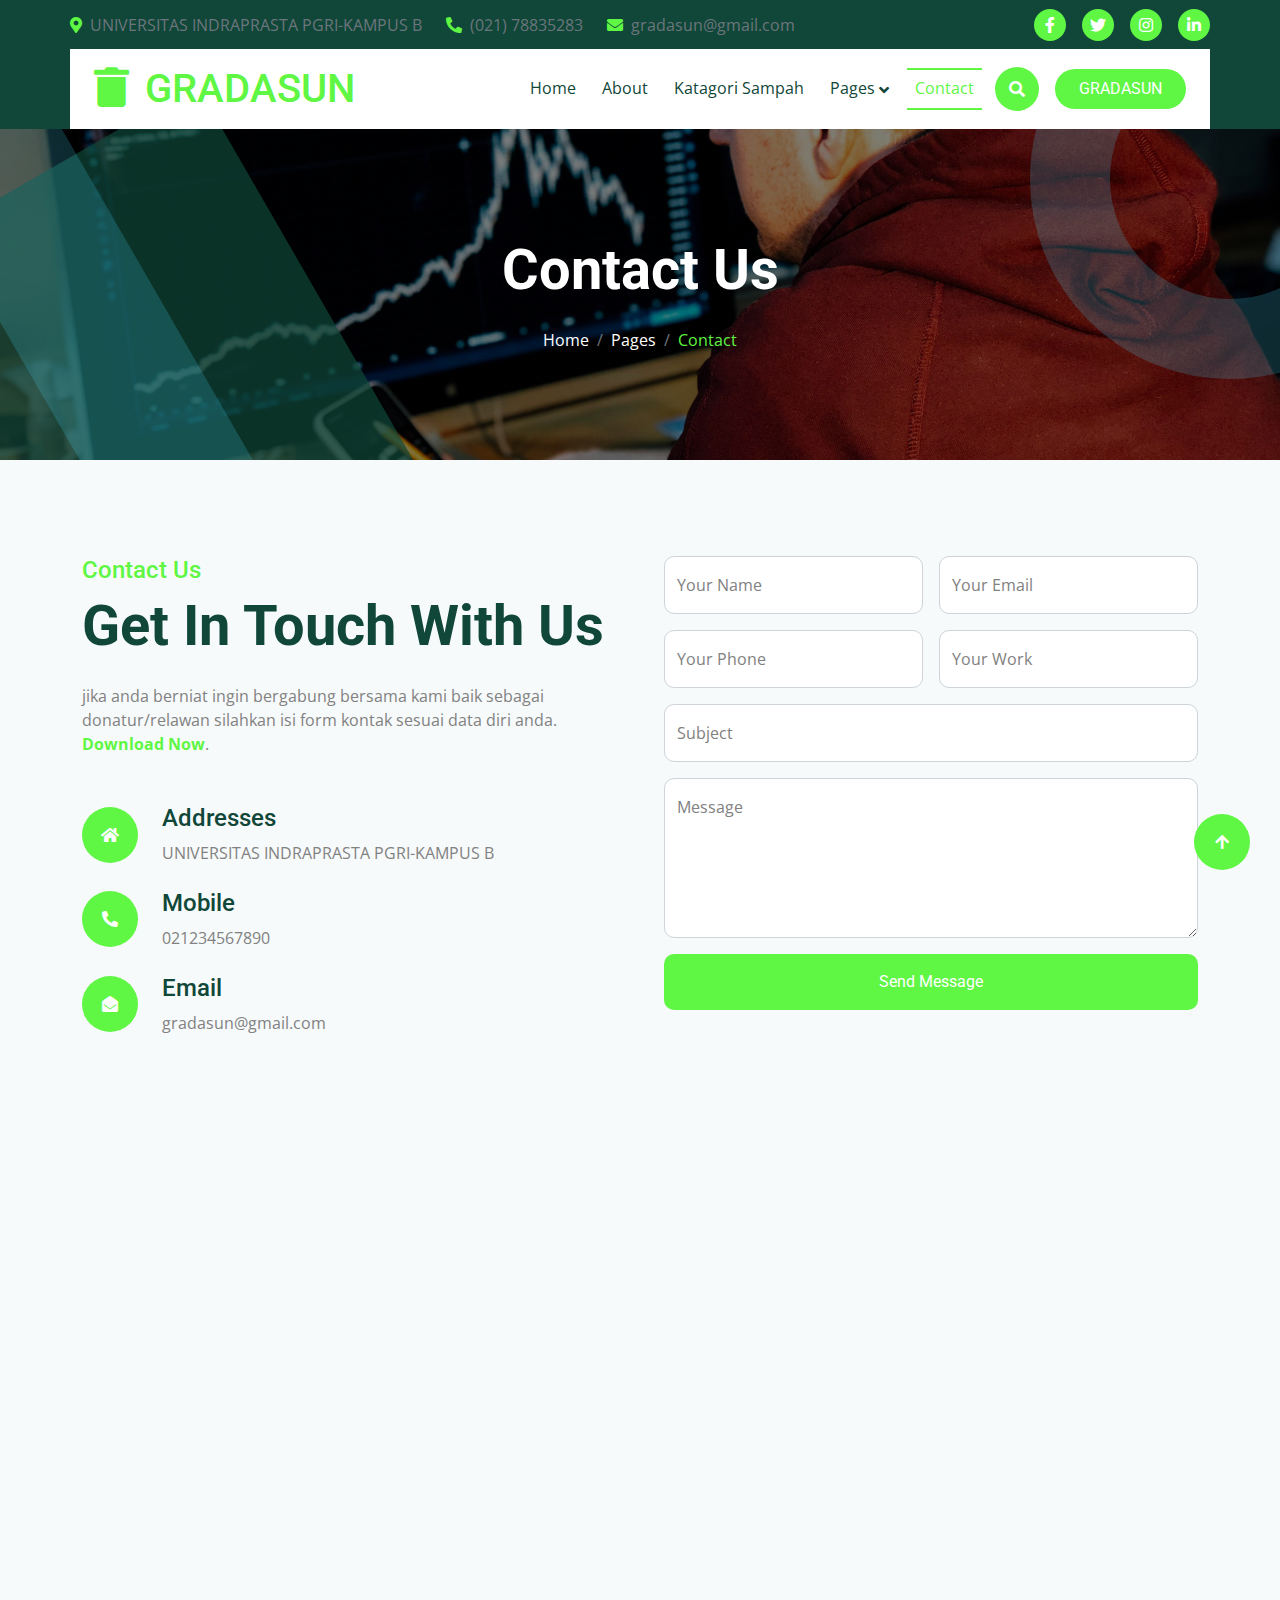
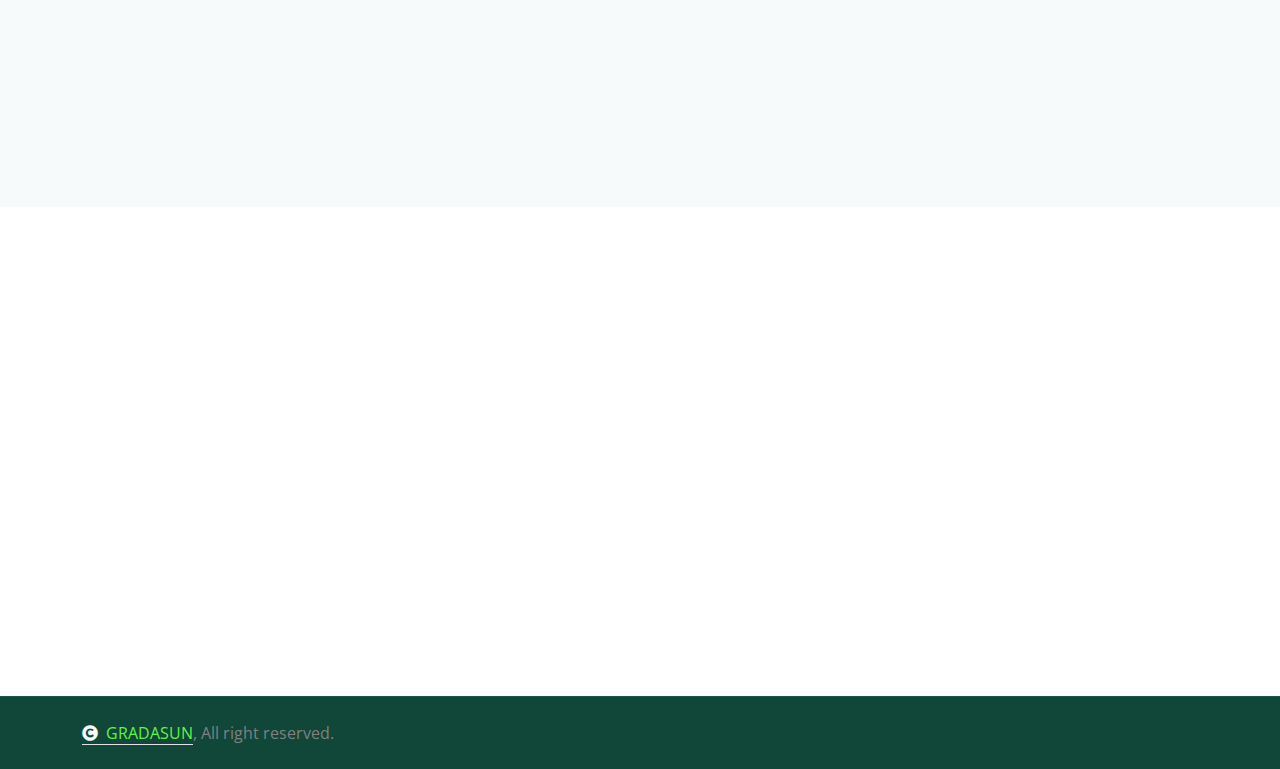
<file: contact.html>
<!DOCTYPE html>
<html lang="en">

    <head>
        <meta charset="utf-8">
        <title>GRADASUN-Gerakan Sedekah Sampah UNINDRA</title>
        <meta content="width=device-width, initial-scale=1.0" name="viewport">
        <meta content="" name="keywords">
        <meta content="" name="description">

        <!-- Google Web Fonts -->
        <link rel="preconnect" href="https://fonts.googleapis.com">
        <link rel="preconnect" href="https://fonts.gstatic.com" crossorigin>
        <link href="https://fonts.googleapis.com/css2?family=Open+Sans:wght@400;500;600;700&family=Roboto:wght@400;500;700&display=swap" rel="stylesheet"> 

        <!-- Icon Font Stylesheet -->
        <link rel="stylesheet" href="https://use.fontawesome.com/releases/v5.15.4/css/all.css"/>
        <link href="https://cdn.jsdelivr.net/npm/bootstrap-icons@1.4.1/font/bootstrap-icons.css" rel="stylesheet">

        <!-- Libraries Stylesheet -->
        <link rel="stylesheet" href="https://cdnjs.cloudflare.com/ajax/libs/animate.css/4.1.1/animate.min.css"/>
        <link href="lib/animate/animate.min.css" rel="stylesheet">
        <link href="lib/owlcarousel/assets/owl.carousel.min.css" rel="stylesheet">
        <link href="lib/lightbox/css/lightbox.min.css" rel="stylesheet">


        <!-- Customized Bootstrap Stylesheet -->
        <link href="css/bootstrap.min.css" rel="stylesheet">

        <!-- Template Stylesheet -->
        <link href="css/style.css" rel="stylesheet">
    </head>

    <body>

        <!-- Spinner Start -->
        <div id="spinner" class="show bg-white position-fixed translate-middle w-100 vh-100 top-50 start-50 d-flex align-items-center justify-content-center">
            <div class="spinner-border text-primary" style="width: 3rem; height: 3rem;" role="status">
                <span class="sr-only">Loading...</span>
            </div>
        </div>
        <!-- Spinner End -->


        <!-- Topbar Start -->
        <div class="container-fluid topbar px-0 d-none d-lg-block">
            <div class="container px-0">
                <div class="row gx-0 align-items-center" style="height: 45px;">
                    <div class="col-lg-8 text-center text-lg-start mb-lg-0">
                        <div class="d-flex flex-wrap">
                            <a href="https://maps.app.goo.gl/F3hqYmncF8Mypaws8" target="_blank" rel="noopener noreferrer" class="text-muted me-4"><i class="fas fa-map-marker-alt text-primary me-2"></i>UNIVERSITAS INDRAPRASTA PGRI-KAMPUS B</a>
                            <a href="tel:(021) 78835283" class="text-muted me-4"><i class="fas fa-phone-alt text-primary me-2"></i>(021) 78835283</a>
                            <a href="mailto:gradasun@gmail.com" class="text-muted me-0"><i class="fas fa-envelope text-primary me-2"></i>gradasun@gmail.com</a>
                        </div>
                    </div>
                    <div class="col-lg-4 text-center text-lg-end">
                        <div class="d-flex align-items-center justify-content-end">
                            <a href="#" class="btn btn-primary btn-square rounded-circle nav-fill me-3"><i class="fab fa-facebook-f text-white"></i></a>
                            <a href="#" class="btn btn-primary btn-square rounded-circle nav-fill me-3"><i class="fab fa-twitter text-white"></i></a>
                            <a href="#" class="btn btn-primary btn-square rounded-circle nav-fill me-3"><i class="fab fa-instagram text-white"></i></a>
                            <a href="#" class="btn btn-primary btn-square rounded-circle nav-fill me-0"><i class="fab fa-linkedin-in text-white"></i></a>
                        </div>
                    </div>
                </div>
            </div>
        </div>
        <!-- Topbar End -->


        <!-- Navbar & Hero Start -->
        <div class="container-fluid sticky-top px-0">
            <div class="position-absolute bg-dark" style="left: 0; top: 0; width: 100%; height: 100%;">
            </div>
            <div class="container px-0">
                <nav class="navbar navbar-expand-lg navbar-dark bg-white py-3 px-4">
                    <a href="index.html" class="navbar-brand p-0">
                        <h1 class="text-primary m-0"><i class="fas fa-trash me-3"></i>GRADASUN</h1>
                        <!-- <img src="img/logo.png" alt="Logo"> -->
                    </a>
                    <button class="navbar-toggler" type="button" data-bs-toggle="collapse" data-bs-target="#navbarCollapse">
                        <span class="fa fa-bars"></span>
                    </button>
                    <div class="collapse navbar-collapse" id="navbarCollapse">
                        <div class="navbar-nav ms-auto py-0">
                            <a href="index.html" class="nav-item nav-link">Home</a>
                            <a href="about.html" class="nav-item nav-link">About</a>
                            <a href="trash-category.html" class="nav-item nav-link">Katagori Sampah</a>
                            <!--<a href="project.html" class="nav-item nav-link">Projects</a>-->
                            <div class="nav-item dropdown">
                                <a href="#" class="nav-link dropdown-toggle" data-bs-toggle="dropdown">Pages</a>
                                <div class="dropdown-menu m-0">
                                    <a href="blog.html" class="dropdown-item">Our Blog</a>
                                    <a href="team.html" class="dropdown-item">Our Team</a>
                                    <a href="testimonial.html" class="dropdown-item">Testimonial</a>
                                    <a href="faqs.html" class="dropdown-item">FAQs</a>
                                    <a href="404.html" class="dropdown-item">404 Page</a>
                                </div>
                            </div>
                            <a href="contact.html" class="nav-item nav-link active">Contact</a>
                        </div>
                        <div class="d-flex align-items-center flex-nowrap pt-xl-0">
                            <button class="btn btn-primary btn-md-square mx-2" data-bs-toggle="modal" data-bs-target="#searchModal"><i class="fas fa-search"></i></button>
                            <a href="#" class="btn btn-primary rounded-pill text-white py-2 px-4 ms-2 flex-wrap flex-sm-shrink-0">GRADASUN</a>
                        </div>
                    </div>
                </nav>
            </div>
        </div>
        <!-- Navbar & Hero End -->

        <!-- Modal Search Start -->
        <div class="modal fade" id="searchModal" tabindex="-1" aria-labelledby="exampleModalLabel" aria-hidden="true">
            <div class="modal-dialog modal-fullscreen">
                <div class="modal-content rounded-0">
                    <div class="modal-header">
                        <h4 class="modal-title mb-0" id="exampleModalLabel">Search by keyword</h4>
                        <button type="button" class="btn-close" data-bs-dismiss="modal" aria-label="Close"></button>
                    </div>
                    <div class="modal-body d-flex align-items-center">
                        <div class="input-group w-75 mx-auto d-flex">
                            <input type="search" class="form-control p-3" placeholder="keywords" aria-describedby="search-icon-1">
                            <span id="search-icon-1" class="input-group-text p-3"><i class="fa fa-search"></i></span>
                        </div>
                    </div>
                </div>
            </div>
        </div>
        <!-- Modal Search End -->

        <!-- Header Start -->
        <div class="container-fluid bg-breadcrumb">
            <div class="bg-breadcrumb-single"></div>
            <div class="container text-center py-5" style="max-width: 900px;">
                <h4 class="text-white display-4 mb-4 wow fadeInDown" data-wow-delay="0.1s">Contact Us</h4>
                <ol class="breadcrumb justify-content-center mb-0 wow fadeInDown" data-wow-delay="0.3s">
                    <li class="breadcrumb-item"><a href="index.html">Home</a></li>
                    <li class="breadcrumb-item"><a href="#">Pages</a></li>
                    <li class="breadcrumb-item active text-primary">Contact</li>
                </ol>    
            </div>
        </div>
        <!-- Header End -->

        <!-- Contact Start -->
        <div class="container-fluid contact bg-light py-5">
            <div class="container py-5">
                <div class="row g-5">
                    <div class="col-lg-6 wow fadeInLeft" data-wow-delay="0.1s">
                        <div class="contact-item">
                            <div class="pb-5">
                                <h4 class="text-primary">Contact Us</h4>
                                <h1 class="display-4 mb-4">Get In Touch With Us</h1>
                                <p class="mb-0">jika anda berniat ingin bergabung bersama kami baik sebagai donatur/relawan silahkan isi form kontak sesuai data diri anda. <a class="text-primary fw-bold" href="https://htmlcodex.com/contact-form">Download Now</a>.</p>
                            </div>
                            <div class="d-flex align-items-center mb-4">
                                <div class="bg-primary btn-lg-square rounded-circle p-4"><i class="fa fa-home text-white"></i></div>
                                <div class="ms-4">
                                    <h4>Addresses</h4>
                                    <p class="mb-0">UNIVERSITAS INDRAPRASTA PGRI-KAMPUS B</p>
                                </div>
                            </div>
                            <div class="d-flex align-items-center mb-4">
                                <div class="bg-primary btn-lg-square rounded-circle p-2"><i class="fa fa-phone-alt text-white"></i></div>
                                <div class="ms-4">
                                    <h4>Mobile</h4>
                                    <p class="mb-0">021234567890</p>
                                </div>
                            </div>
                            <div class="d-flex align-items-center mb-4">
                                <div class="bg-primary btn-lg-square rounded-circle p-2"><i class="fa fa-envelope-open text-white"></i></div>
                                <div class="ms-4">
                                    <h4>Email</h4>
                                    <p class="mb-0">gradasun@gmail.com</p>
                                </div>
                            </div>
                        </div>
                    </div>
                    <div class="col-lg-6 wow fadeInRight" data-wow-delay="0.3s">
                        <form>
                            <div class="row g-3">
                                <div class="col-lg-12 col-xl-6">
                                    <div class="form-floating">
                                        <input type="text" class="form-control" id="name" placeholder="Your Name">
                                        <label for="name">Your Name</label>
                                    </div>
                                </div>
                                <div class="col-lg-12 col-xl-6">
                                    <div class="form-floating">
                                        <input type="email" class="form-control" id="email" placeholder="Your Email">
                                        <label for="email">Your Email</label>
                                    </div>
                                </div>
                                <div class="col-lg-12 col-xl-6">
                                    <div class="form-floating">
                                        <input type="phone" class="form-control" id="phone" placeholder="Phone">
                                        <label for="phone">Your Phone</label>
                                    </div>
                                </div>
                                <div class="col-lg-12 col-xl-6">
                                    <div class="form-floating">
                                        <input type="text" class="form-control" id="project" placeholder="Project">
                                        <label for="project">Your Work</label>
                                    </div>
                                </div>
                                <div class="col-12">
                                    <div class="form-floating">
                                        <input type="text" class="form-control" id="subject" placeholder="Subject">
                                        <label for="subject">Subject</label>
                                    </div>
                                </div>
                                <div class="col-12">
                                    <div class="form-floating">
                                        <textarea class="form-control" placeholder="Leave a message here" id="message" style="height: 160px"></textarea>
                                        <label for="message">Message</label>
                                    </div>
                                </div>
                                <div class="col-12">
                                    <button class="btn btn-primary w-100 py-3">Send Message</button>
                                </div>
                            </div>
                        </form>
                    </div>
                    <div class="col-12 wow fadeInUp" data-wow-delay="0.1s">
                        <div class="rounded h-100">
                            <iframe class="rounded-top w-100" 
                            style="height: 500px; margin-bottom: -6px;" src="https://www.google.com/maps/embed?pb=!1m18!1m12!1m3!1d387191.33750346623!2d-73.97968099999999!3d40.6974881!2m3!1f0!2f0!3f0!3m2!1i1024!2i768!4f13.1!3m3!1m2!1s0x89c24fa5d33f083b%3A0xc80b8f06e177fe62!2sNew%20York%2C%20NY%2C%20USA!5e0!3m2!1sen!2sbd!4v1694259649153!5m2!1sen!2sbd" 
                            loading="lazy" referrerpolicy="no-referrer-when-downgrade"></iframe>
                            <div class="d-flex align-items-center justify-content-center bg-primary rounded-bottom p-4">
                                <div class="d-flex">
                                    <a class="btn btn-dark btn-lg-square rounded-circle me-2" href=""><i class="fab fa-facebook-f"></i></a>
                                    <a class="btn btn-dark btn-lg-square rounded-circle mx-2" href=""><i class="fab fa-twitter"></i></a>
                                    <a class="btn btn-dark btn-lg-square rounded-circle mx-2" href=""><i class="fab fa-instagram"></i></a>
                                    <a class="btn btn-dark btn-lg-square rounded-circle mx-2" href=""><i class="fab fa-linkedin-in"></i></a>
                                </div>
                            </div>
                        </div>
                    </div>
                </div>
            </div>
        </div>
        <!-- Contact End -->

        <!-- Footer Start -->
        <div class="container-fluid footer py-5 wow fadeIn" data-wow-delay="0.2s">
            <div class="container py-5">
                <div class="row g-5">
                    <div class="col-md-6 col-lg-6 col-xl-3">
                        <div class="footer-item d-flex flex-column">
                            <div class="footer-item">
                                <h4 class="text-white mb-4">Newsletter</h4>
                                <p class="mb-3">Dolor amet sit justo amet elitr clita ipsum elitr est.Lorem ipsum dolor sit amet, consectetur adipiscing elit consectetur adipiscing elit.</p>
                                <div class="position-relative mx-auto rounded-pill">
                                    <!--<input class="form-control rounded-pill w-100 py-3 ps-4 pe-5" type="text" placeholder="Enter your email">-->
                                    <!--<button type="button" class="btn btn-primary rounded-pill position-absolute top-0 end-0 py-2 mt-2 me-2">SignUp</button>-->
                                </div>
                            </div>
                        </div>
                    </div>
                    <div class="col-md-6 col-lg-6 col-xl-3">
                        <div class="footer-item d-flex flex-column">
                            <h4 class="text-white mb-4">Explore</h4>
                            <a href="#"><i class="fas fa-angle-right me-2"></i> Home</a>
                            <a href="#"><i class="fas fa-angle-right me-2"></i> Services</a>
                            <a href="#"><i class="fas fa-angle-right me-2"></i> About Us</a>
                            <a href="#"><i class="fas fa-angle-right me-2"></i> Latest Projects</a>
                            <a href="#"><i class="fas fa-angle-right me-2"></i> testimonial</a>
                            <a href="#"><i class="fas fa-angle-right me-2"></i> Our Team</a>
                            <a href="#"><i class="fas fa-angle-right me-2"></i> Contact Us</a>
                        </div>
                    </div>
                    <div class="col-md-6 col-lg-6 col-xl-3">
                        <div class="footer-item d-flex flex-column">
                            <h4 class="text-white mb-4">Contact Info</h4>
                            <a href=""><i class="fa fa-map-marker-alt me-2"></i> 123 Street, New York, USA</a>
                            <a href=""><i class="fas fa-envelope me-2"></i> info@example.com</a>
                            <a href=""><i class="fas fa-envelope me-2"></i> info@example.com</a>
                            <a href=""><i class="fas fa-phone me-2"></i> +012 345 67890</a>
                            <a href="" class="mb-3"><i class="fas fa-print me-2"></i> +012 345 67890</a>
                            <div class="d-flex align-items-center">
                                <a class="btn btn-light btn-md-square me-2" href=""><i class="fab fa-facebook-f"></i></a>
                                <a class="btn btn-light btn-md-square me-2" href=""><i class="fab fa-twitter"></i></a>
                                <a class="btn btn-light btn-md-square me-2" href=""><i class="fab fa-instagram"></i></a>
                                <a class="btn btn-light btn-md-square me-0" href=""><i class="fab fa-linkedin-in"></i></a>
                            </div>
                        </div>
                    </div>
                    <div class="col-md-6 col-lg-6 col-xl-3">
                        <div class="footer-item-post d-flex flex-column">
                            <h4 class="text-white mb-4">Popular Post</h4>
                            <div class="d-flex flex-column mb-3">
                                <p class="text-uppercase text-primary mb-2">Investment</p>
                                <a href="#" class="text-body">Revisiting Your Investment & Distribution Goals</a>
                            </div>
                            <div class="d-flex flex-column mb-3">
                                <p class="text-uppercase text-primary mb-2">Business</p>
                                <a href="#" class="text-body">Dimensional Fund Advisors Interview with Director</a>
                            </div>
                            <div class="footer-btn text-start">
                                <!--<a href="#" class="btn btn-light rounded-pill px-4">View All Post <i class="fa fa-arrow-right ms-1"></i></a>-->
                            </div>
                        </div>
                    </div>
                </div>
            </div>
        </div>
        <!-- Footer End -->

        
        <!-- Copyright Start -->
        <div class="container-fluid copyright py-4">
            <div class="container">
                <div class="row g-4 align-items-center">
                    <div class="col-md-6 text-center text-md-start mb-md-0">
                        <span class="text-body"><a href="#" class="border-bottom text-primary"><i class="fas fa-copyright text-light me-2"></i>GRADASUN</a>, All right reserved.</span>
                    </div>

                </div>
            </div>
        </div>
        <!-- Copyright End -->


        <!-- Back to Top -->
        <a href="#" class="btn btn-primary btn-lg-square back-to-top"><i class="fa fa-arrow-up"></i></a>   

        
    <!-- JavaScript Libraries -->
    <script src="https://ajax.googleapis.com/ajax/libs/jquery/3.6.4/jquery.min.js"></script>
    <script src="https://cdn.jsdelivr.net/npm/bootstrap@5.0.0/dist/js/bootstrap.bundle.min.js"></script>
    <script src="lib/wow/wow.min.js"></script>
    <script src="lib/easing/easing.min.js"></script>
    <script src="lib/waypoints/waypoints.min.js"></script>
    <script src="lib/counterup/counterup.min.js"></script>
    <script src="lib/owlcarousel/owl.carousel.min.js"></script>
    <script src="lib/lightbox/js/lightbox.min.js"></script>
    

    <!-- Template Javascript -->
    <script src="js/main.js"></script>
    </body>

</html>
</file>
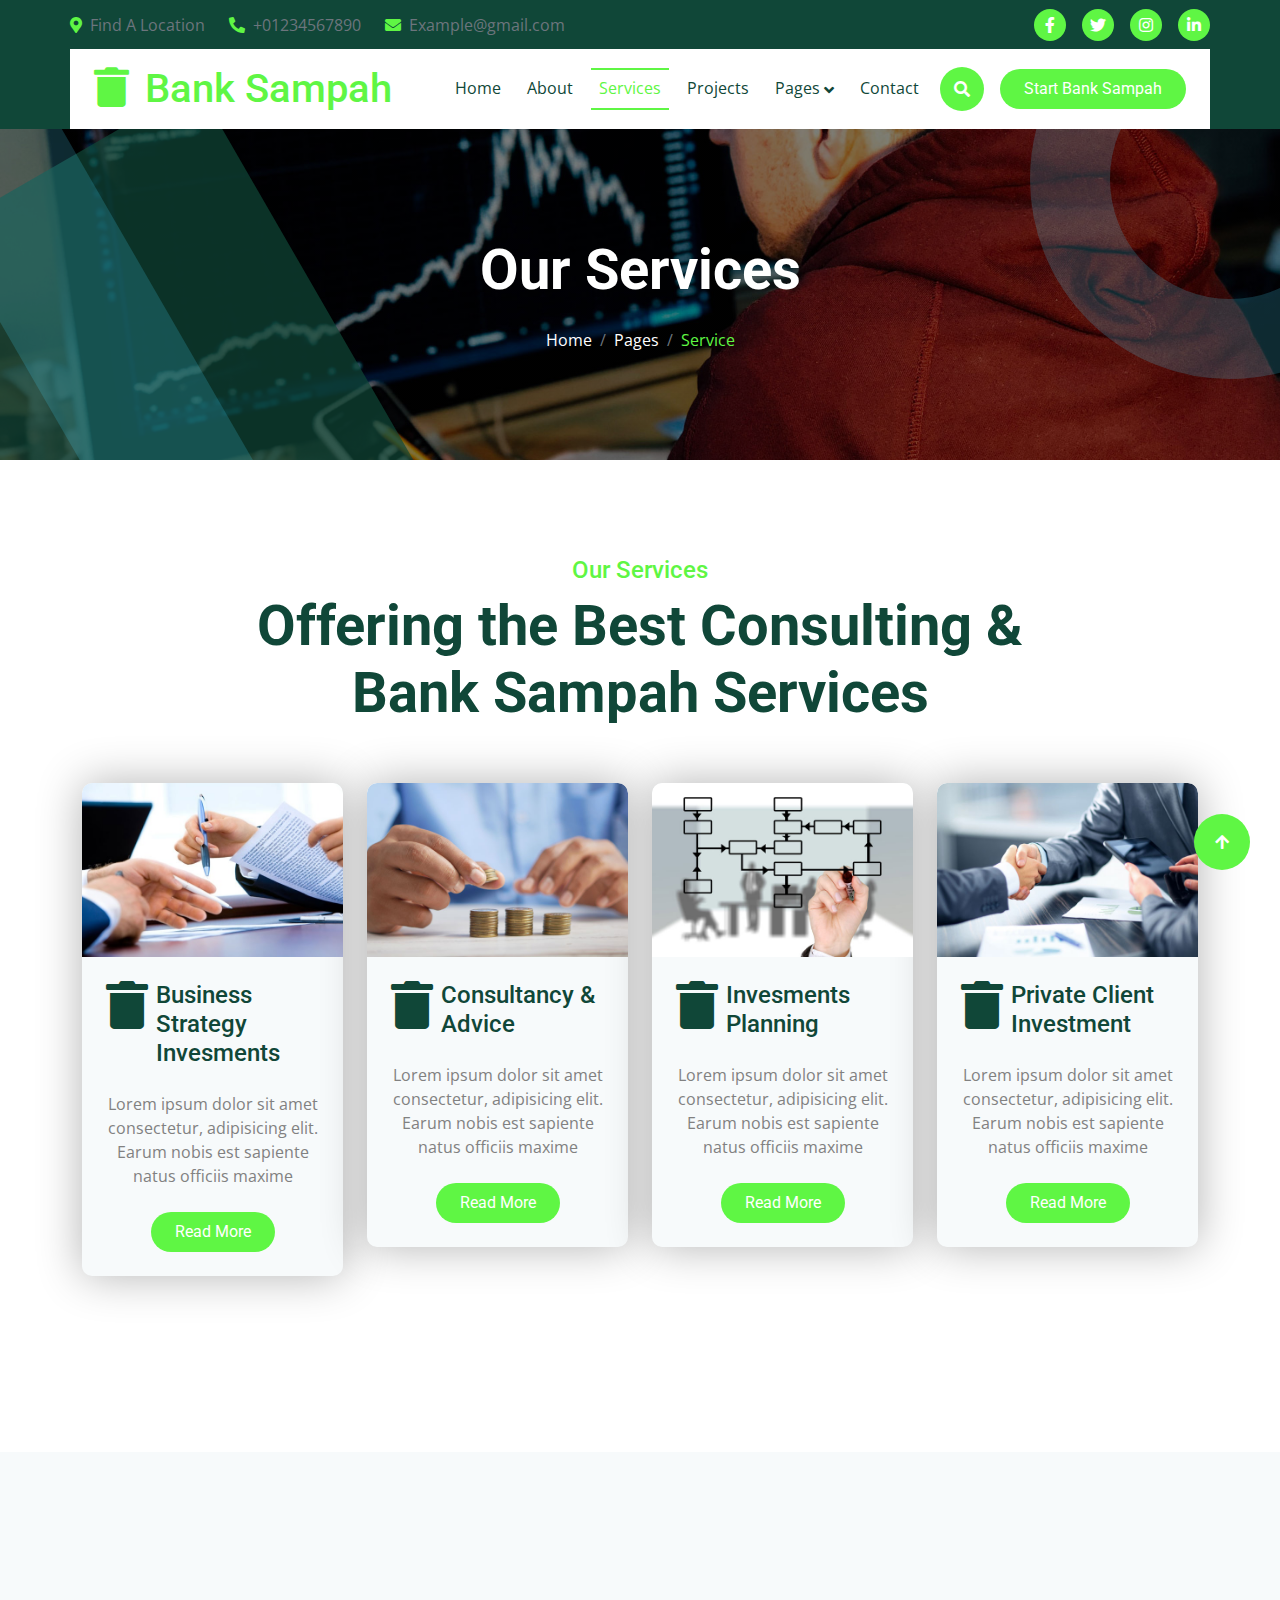
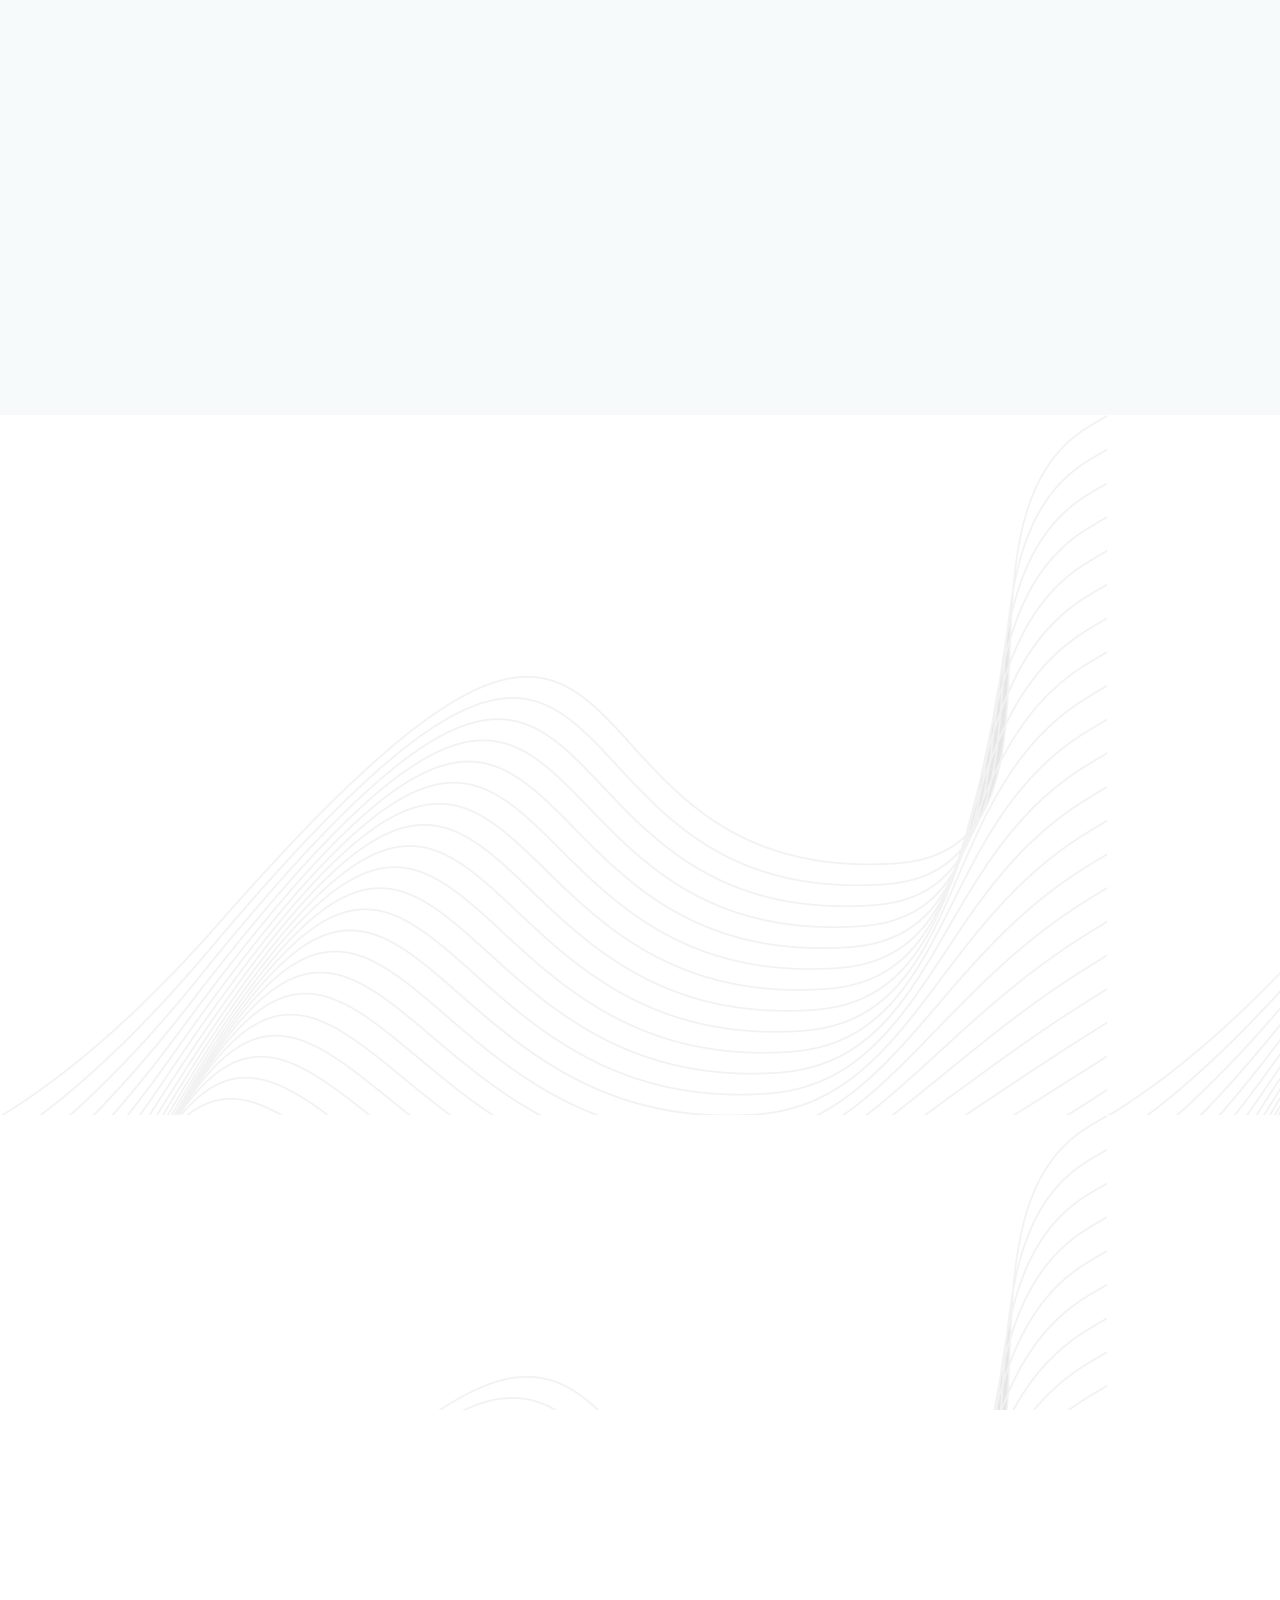
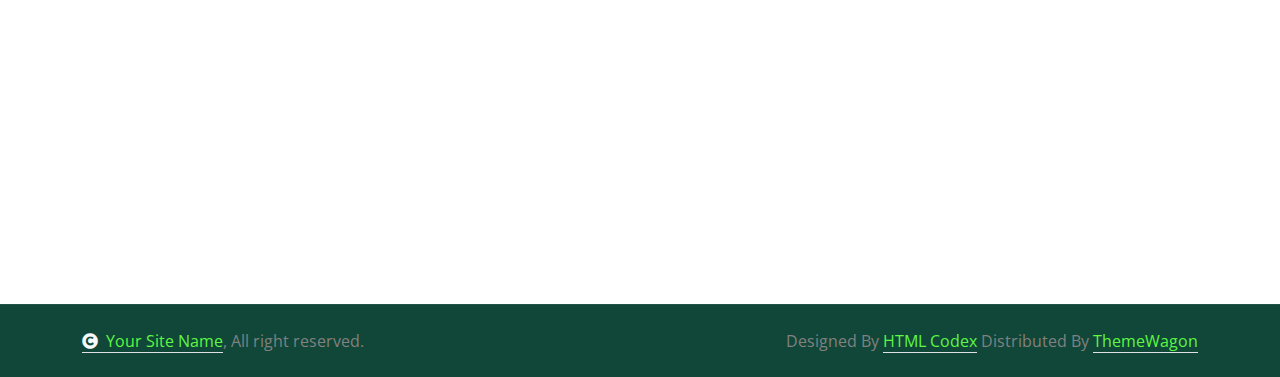
<file: service.html>
<!DOCTYPE html>
<html lang="en">

    <head>
        <meta charset="utf-8">
        <title>Bank Sampah</title>
        <meta content="width=device-width, initial-scale=1.0" name="viewport">
        <meta content="" name="keywords">
        <meta content="" name="description">

        <!-- Google Web Fonts -->
        <link rel="preconnect" href="https://fonts.googleapis.com">
        <link rel="preconnect" href="https://fonts.gstatic.com" crossorigin>
        <link href="https://fonts.googleapis.com/css2?family=Open+Sans:wght@400;500;600;700&family=Roboto:wght@400;500;700&display=swap" rel="stylesheet"> 

        <!-- Icon Font Stylesheet -->
        <link rel="stylesheet" href="https://use.fontawesome.com/releases/v5.15.4/css/all.css"/>
        <link href="https://cdn.jsdelivr.net/npm/bootstrap-icons@1.4.1/font/bootstrap-icons.css" rel="stylesheet">

        <!-- Libraries Stylesheet -->
        <link rel="stylesheet" href="https://cdnjs.cloudflare.com/ajax/libs/animate.css/4.1.1/animate.min.css"/>
        <link href="lib/animate/animate.min.css" rel="stylesheet">
        <link href="lib/owlcarousel/assets/owl.carousel.min.css" rel="stylesheet">
        <link href="lib/lightbox/css/lightbox.min.css" rel="stylesheet">


        <!-- Customized Bootstrap Stylesheet -->
        <link href="css/bootstrap.min.css" rel="stylesheet">

        <!-- Template Stylesheet -->
        <link href="css/style.css" rel="stylesheet">
    </head>

    <body>

        <!-- Spinner Start -->
        <div id="spinner" class="show bg-white position-fixed translate-middle w-100 vh-100 top-50 start-50 d-flex align-items-center justify-content-center">
            <div class="spinner-border text-primary" style="width: 3rem; height: 3rem;" role="status">
                <span class="sr-only">Loading...</span>
            </div>
        </div>
        <!-- Spinner End -->


        <!-- Topbar Start -->
        <div class="container-fluid topbar px-0 d-none d-lg-block">
            <div class="container px-0">
                <div class="row gx-0 align-items-center" style="height: 45px;">
                    <div class="col-lg-8 text-center text-lg-start mb-lg-0">
                        <div class="d-flex flex-wrap">
                            <a href="#" class="text-muted me-4"><i class="fas fa-map-marker-alt text-primary me-2"></i>Find A Location</a>
                            <a href="#" class="text-muted me-4"><i class="fas fa-phone-alt text-primary me-2"></i>+01234567890</a>
                            <a href="#" class="text-muted me-0"><i class="fas fa-envelope text-primary me-2"></i>Example@gmail.com</a>
                        </div>
                    </div>
                    <div class="col-lg-4 text-center text-lg-end">
                        <div class="d-flex align-items-center justify-content-end">
                            <a href="#" class="btn btn-primary btn-square rounded-circle nav-fill me-3"><i class="fab fa-facebook-f text-white"></i></a>
                            <a href="#" class="btn btn-primary btn-square rounded-circle nav-fill me-3"><i class="fab fa-twitter text-white"></i></a>
                            <a href="#" class="btn btn-primary btn-square rounded-circle nav-fill me-3"><i class="fab fa-instagram text-white"></i></a>
                            <a href="#" class="btn btn-primary btn-square rounded-circle nav-fill me-0"><i class="fab fa-linkedin-in text-white"></i></a>
                        </div>
                    </div>
                </div>
            </div>
        </div>
        <!-- Topbar End -->


        <!-- Navbar & Hero Start -->
        <div class="container-fluid sticky-top px-0">
            <div class="position-absolute bg-dark" style="left: 0; top: 0; width: 100%; height: 100%;">
            </div>
            <div class="container px-0">
                <nav class="navbar navbar-expand-lg navbar-dark bg-white py-3 px-4">
                    <a href="index.html" class="navbar-brand p-0">
                        <h1 class="text-primary m-0"><i class="fas fa-trash me-3"></i>Bank Sampah</h1>
                        <!-- <img src="img/logo.png" alt="Logo"> -->
                    </a>
                    <button class="navbar-toggler" type="button" data-bs-toggle="collapse" data-bs-target="#navbarCollapse">
                        <span class="fa fa-bars"></span>
                    </button>
                    <div class="collapse navbar-collapse" id="navbarCollapse">
                        <div class="navbar-nav ms-auto py-0">
                            <a href="index.html" class="nav-item nav-link">Home</a>
                            <a href="about.html" class="nav-item nav-link">About</a>
                            <a href="service.html" class="nav-item nav-link active">Services</a>
                            <a href="project.html" class="nav-item nav-link">Projects</a>
                            <div class="nav-item dropdown">
                                <a href="#" class="nav-link dropdown-toggle" data-bs-toggle="dropdown">Pages</a>
                                <div class="dropdown-menu m-0">
                                    <a href="blog.html" class="dropdown-item">Our Blog</a>
                                    <a href="team.html" class="dropdown-item">Our Team</a>
                                    <a href="testimonial.html" class="dropdown-item">Testimonial</a>
                                    <a href="faqs.html" class="dropdown-item">FAQs</a>
                                    <a href="404.html" class="dropdown-item">404 Page</a>
                                </div>
                            </div>
                            <a href="contact.html" class="nav-item nav-link">Contact</a>
                        </div>
                        <div class="d-flex align-items-center flex-nowrap pt-xl-0">
                            <button class="btn btn-primary btn-md-square mx-2" data-bs-toggle="modal" data-bs-target="#searchModal"><i class="fas fa-search"></i></button>
                            <a href="#" class="btn btn-primary rounded-pill text-white py-2 px-4 ms-2 flex-wrap flex-sm-shrink-0">Start Bank Sampah</a>
                        </div>
                    </div>
                </nav>
            </div>
        </div>
        <!-- Navbar & Hero End -->

        <!-- Modal Search Start -->
        <div class="modal fade" id="searchModal" tabindex="-1" aria-labelledby="exampleModalLabel" aria-hidden="true">
            <div class="modal-dialog modal-fullscreen">
                <div class="modal-content rounded-0">
                    <div class="modal-header">
                        <h4 class="modal-title mb-0" id="exampleModalLabel">Search by keyword</h4>
                        <button type="button" class="btn-close" data-bs-dismiss="modal" aria-label="Close"></button>
                    </div>
                    <div class="modal-body d-flex align-items-center">
                        <div class="input-group w-75 mx-auto d-flex">
                            <input type="search" class="form-control p-3" placeholder="keywords" aria-describedby="search-icon-1">
                            <span id="search-icon-1" class="input-group-text p-3"><i class="fa fa-search"></i></span>
                        </div>
                    </div>
                </div>
            </div>
        </div>
        <!-- Modal Search End -->

        <!-- Header Start -->
        <div class="container-fluid bg-breadcrumb">
            <div class="bg-breadcrumb-single"></div>
            <div class="container text-center py-5" style="max-width: 900px;">
                <h4 class="text-white display-4 mb-4 wow fadeInDown" data-wow-delay="0.1s">Our Services</h4>
                <ol class="breadcrumb justify-content-center mb-0 wow fadeInDown" data-wow-delay="0.3s">
                    <li class="breadcrumb-item"><a href="index.html">Home</a></li>
                    <li class="breadcrumb-item"><a href="#">Pages</a></li>
                    <li class="breadcrumb-item active text-primary">Service</li>
                </ol>    
            </div>
        </div>
        <!-- Header End -->

        <!-- Services Start -->
        <div class="container-fluid service py-5">
            <div class="container py-5">
                <div class="text-center mx-auto pb-5 wow fadeInUp" data-wow-delay="0.1s" style="max-width: 800px;">
                    <h4 class="text-primary">Our Services</h4>
                    <h1 class="display-4"> Offering the Best Consulting & Bank Sampah Services</h1>
                </div>
                <div class="row g-4 justify-content-center text-center">
                    <div class="col-md-6 col-lg-4 col-xl-3 wow fadeInUp" data-wow-delay="0.1s">
                        <div class="service-item bg-light rounded">
                            <div class="service-img">
                                <img src="img/service-1.jpg" class="img-fluid w-100 rounded-top" alt="">
                            </div>
                            <div class="service-content text-center p-4">
                                <div class="service-content-inner">
                                    <a href="#" class="h4 mb-4 d-inline-flex text-start"><i class="fas fa-trash fa-2x me-2"></i> Business Strategy Invesments</a>
                                    <p class="mb-4">Lorem ipsum dolor sit amet consectetur, adipisicing elit. Earum nobis est sapiente natus officiis maxime
                                    </p>
                                    <a class="btn btn-light rounded-pill py-2 px-4" href="#">Read More</a>
                                </div>
                            </div>
                        </div>
                    </div>
                    <div class="col-md-6 col-lg-4 col-xl-3 wow fadeInUp" data-wow-delay="0.3s">
                        <div class="service-item bg-light rounded">
                            <div class="service-img">
                                <img src="img/service-2.jpg" class="img-fluid w-100 rounded-top" alt="">
                            </div>
                            <div class="service-content text-center p-4">
                                <div class="service-content-inner">
                                    <a href="#" class="h4 mb-4 d-inline-flex text-start"><i class="fas fa-trash fa-2x me-2"></i> Consultancy & Advice</a>
                                    <p class="mb-4">Lorem ipsum dolor sit amet consectetur, adipisicing elit. Earum nobis est sapiente natus officiis maxime
                                    </p>
                                    <a class="btn btn-light rounded-pill py-2 px-4" href="#">Read More</a>
                                </div>
                            </div>
                        </div>
                    </div>
                    <div class="col-md-6 col-lg-4 col-xl-3 wow fadeInUp" data-wow-delay="0.5s">
                        <div class="service-item bg-light rounded">
                            <div class="service-img">
                                <img src="img/service-4.jpg" class="img-fluid w-100 rounded-top" alt="">
                            </div>
                            <div class="service-content text-center p-4">
                                <div class="service-content-inner">
                                    <a href="#" class="h4 mb-4 d-inline-flex text-start"><i class="fas fa-trash fa-2x me-2"></i> Invesments Planning</a>
                                    <p class="mb-4">Lorem ipsum dolor sit amet consectetur, adipisicing elit. Earum nobis est sapiente natus officiis maxime
                                    </p>
                                    <a class="btn btn-light rounded-pill py-2 px-4" href="#">Read More</a>
                                </div>
                            </div>
                        </div>
                    </div>
                    <div class="col-md-6 col-lg-4 col-xl-3 wow fadeInUp" data-wow-delay="0.7s">
                        <div class="service-item bg-light rounded">
                            <div class="service-img">
                                <img src="img/service-3.jpg" class="img-fluid w-100 rounded-top" alt="">
                            </div>
                            <div class="service-content text-center p-4">
                                <div class="service-content-inner">
                                    <a href="#" class="h4 mb-4 d-inline-flex text-start"><i class="fas fa-trash fa-2x me-2"></i> Private Client Investment</a>
                                    <p class="mb-4">Lorem ipsum dolor sit amet consectetur, adipisicing elit. Earum nobis est sapiente natus officiis maxime
                                    </p>
                                    <a class="btn btn-light rounded-pill py-2 px-4" href="#">Read More</a>
                                </div>
                            </div>
                        </div>
                    </div>
                    <div class="col-12">
                        <a class="btn btn-primary rounded-pill py-3 px-5 wow fadeInUp" data-wow-delay="0.1s" href="#">Services More</a>
                    </div>
                </div>
            </div>
        </div>
        <!-- Services End -->

        <!-- Testimonial Start -->
        <div class="container-fluid testimonial bg-light py-5">
            <div class="container py-5">
                <div class="row g-4 align-items-center">
                    <div class="col-xl-4 wow fadeInLeft" data-wow-delay="0.1s">
                        <div class="h-100 rounded">
                            <h4 class="text-primary">Our Feedbacks </h4>
                            <h1 class="display-4 mb-4">Clients are Talking</h1>
                            <p class="mb-4">Lorem ipsum dolor sit amet consectetur adipisicing elit. Harum atque soluta unde itaque. Consequatur quam odit blanditiis harum veritatis porro.</p>
                            <a class="btn btn-primary rounded-pill text-white py-3 px-5" href="#">Read All Reviews <i class="fas fa-arrow-right ms-2"></i></a>
                        </div>
                    </div>
                    <div class="col-xl-8">
                        <div class="testimonial-carousel owl-carousel wow fadeInUp" data-wow-delay="0.1s">
                            <div class="testimonial-item bg-white rounded p-4 wow fadeInUp" data-wow-delay="0.3s">
                                <div class="d-flex">
                                    <div><i class="fas fa-quote-left fa-3x text-dark me-3"></i></div>
                                    <p class="mt-4">Lorem ipsum dolor sit, amet consectetur adipisicing elit. Magnam eos impedit eveniet dolorem culpa ullam incidunt vero quo recusandae nemo? Molestiae doloribus iure,
                                    </p>
                                </div>
                                <div class="d-flex justify-content-end">
                                    <div class="my-auto text-end">
                                        <h5>Person Name</h5>
                                        <p class="mb-0">Profession</p>
                                    </div>
                                    <div class="bg-white rounded-circle ms-3">
                                        <img src="img/testimonial-1.jpg" class="rounded-circle p-2" style="width: 80px; height: 80px; border: 1px solid; border-color: var(--bs-primary);" alt="">
                                    </div>
                                </div>
                            </div>
                            <div class="testimonial-item bg-white rounded p-4 wow fadeInUp" data-wow-delay="0.5s">
                                <div class="d-flex">
                                    <div><i class="fas fa-quote-left fa-3x text-dark me-3"></i></div>
                                    <p class="mt-4">Lorem ipsum dolor sit, amet consectetur adipisicing elit. Magnam eos impedit eveniet dolorem culpa ullam incidunt vero quo recusandae nemo? Molestiae doloribus iure,
                                    </p>
                                </div>
                                <div class="d-flex justify-content-end">
                                    <div class="my-auto text-end">
                                        <h5>Person Name</h5>
                                        <p class="mb-0">Profession</p>
                                    </div>
                                    <div class="bg-white rounded-circle ms-3">
                                        <img src="img/testimonial-2.jpg" class="rounded-circle p-2" style="width: 80px; height: 80px; border: 1px solid; border-color: var(--bs-primary);" alt="">
                                    </div>
                                </div>
                            </div>
                            <div class="testimonial-item bg-white rounded p-4 wow fadeInUp" data-wow-delay="0.7s">
                                <div class="d-flex">
                                    <div><i class="fas fa-quote-left fa-3x text-dark me-3"></i></div>
                                    <p class="mt-4">Lorem ipsum dolor sit, amet consectetur adipisicing elit. Magnam eos impedit eveniet dolorem culpa ullam incidunt vero quo recusandae nemo? Molestiae doloribus iure,
                                    </p>
                                </div>
                                <div class="d-flex justify-content-end">
                                    <div class="my-auto text-end">
                                        <h5>Person Name</h5>
                                        <p class="mb-0">Profession</p>
                                    </div>
                                    <div class="bg-white rounded-circle ms-3">
                                        <img src="img/testimonial-3.jpg" class="rounded-circle p-2" style="width: 80px; height: 80px; border: 1px solid; border-color: var(--bs-primary);" alt="">
                                    </div>
                                </div>
                            </div>
                        </div>
                    </div>
                </div>
            </div>
        </div>
        <!-- Testimonial End -->


        <!-- FAQ Start -->
        <div class="container-fluid faq py-5">
            <div class="container py-5">
                <div class="row g-5 align-items-center">
                    <div class="col-lg-6 wow fadeInLeft" data-wow-delay="0.1s">
                        <div class="pb-5">
                            <h4 class="text-primary">FAQs</h4>
                            <h1 class="display-4">Get the Answers to Common Questions</h1>
                        </div>
                       <div class="accordion bg-light rounded p-4" id="accordionExample">
                            <div class="accordion-item border-0 mb-4">
                                <h2 class="accordion-header" id="headingOne">
                                    <button class="accordion-button text-dark fs-5 fw-bold rounded-top" type="button" data-bs-toggle="collapse" data-bs-target="#collapseOne" aria-expanded="true" aria-controls="collapseTOne">
                                        What Does a Financial Advisor Do?
                                    </button>
                                </h2>
                                <div id="collapseOne" class="accordion-collapse collapse show" aria-labelledby="headingOne" data-bs-parent="#accordionExample">
                                    <div class="accordion-body my-2">
                                        <h5>Dolor sit amet consectetur adipisicing elit.</h5>
                                        <p>Lorem ipsum dolor sit amet consectetur adipisicing elit. Ad nemo impedit, sapiente quis illo quia nulla atque maxime fuga minima ipsa quae cum consequatur, sit, delectus exercitationem odit officiis maiores! Neque, quidem corrupti modi architecto eos saepe incidunt dignissimos rerum.</p>
                                    </div>
                                </div>
                            </div>
                            <div class="accordion-item border-0 mb-4">
                                <h2 class="accordion-header" id="headingTwo">
                                    <button class="accordion-button collapsed text-dark fs-5 fw-bold rounded-top" type="button" data-bs-toggle="collapse" data-bs-target="#collapseTwo" aria-expanded="false" aria-controls="collapseTwo">
                                        What industries do you specialize in? 
                                    </button>
                                </h2>
                                <div id="collapseTwo" class="accordion-collapse collapse" aria-labelledby="headingTwo" data-bs-parent="#accordionExample">
                                    <div class="accordion-body my-2">
                                        <h5>Dolor sit amet consectetur adipisicing elit.</h5>
                                        <p>Lorem ipsum dolor sit amet consectetur adipisicing elit. Ad nemo impedit, sapiente quis illo quia nulla atque maxime fuga minima ipsa quae cum consequatur, sit, delectus exercitationem odit officiis maiores! Neque, quidem corrupti modi architecto eos saepe incidunt dignissimos rerum.</p>
                                    </div>
                                </div>
                            </div>
                            <div class="accordion-item border-0 mb-4">
                                <h2 class="accordion-header" id="headingThree">
                                    <button class="accordion-button collapsed text-dark fs-5 fw-bold rounded-top" type="button" data-bs-toggle="collapse" data-bs-target="#collapseThree" aria-expanded="false" aria-controls="collapseThree">
                                        Can you guarantee for growth?
                                    </button>
                                </h2>
                                <div id="collapseThree" class="accordion-collapse collapse" aria-labelledby="headingThree" data-bs-parent="#accordionExample">
                                    <div class="accordion-body my-2">
                                        <h5>Dolor sit amet consectetur adipisicing elit.</h5>
                                        <p>Lorem ipsum dolor sit amet consectetur adipisicing elit. Ad nemo impedit, sapiente quis illo quia nulla atque maxime fuga minima ipsa quae cum consequatur, sit, delectus exercitationem odit officiis maiores! Neque, quidem corrupti modi architecto eos saepe incidunt dignissimos rerum.</p>
                                    </div>
                                </div>
                            </div>
                            <div class="accordion-item border-0 mb-0">
                                <h2 class="accordion-header" id="headingFour">
                                    <button class="accordion-button collapsed text-dark fs-5 fw-bold rounded-top" type="button" data-bs-toggle="collapse" data-bs-target="#collapseFour" aria-expanded="false" aria-controls="collapseFour">
                                        What makes your business plans so special?
                                    </button>
                                </h2>
                                <div id="collapseFour" class="accordion-collapse collapse" aria-labelledby="headingFour" data-bs-parent="#accordionExample">
                                    <div class="accordion-body my-2">
                                        <h5>Dolor sit amet consectetur adipisicing elit.</h5>
                                        <p>Lorem ipsum dolor sit amet consectetur adipisicing elit. Ad nemo impedit, sapiente quis illo quia nulla atque maxime fuga minima ipsa quae cum consequatur, sit, delectus exercitationem odit officiis maiores! Neque, quidem corrupti modi architecto eos saepe incidunt dignissimos rerum.</p>
                                    </div>
                                </div>
                            </div>
                       </div>
                    </div>
                    <div class="col-lg-6 wow fadeInRight" data-wow-delay="0.3s">
                        <div class="faq-img RotateMoveRight rounded">
                            <img src="img/faq-img.jpg" class="img-fluid rounded w-100" alt="Image">
                            <a class="faq-btn btn btn-primary rounded-pill text-white py-3 px-5" href="#">Read More Q & A <i class="fas fa-arrow-right ms-2"></i></a>
                        </div>
                    </div>
                </div>
            </div>
        </div>
        <!-- FAQ End -->

        <!-- Footer Start -->
        <div class="container-fluid footer py-5 wow fadeIn" data-wow-delay="0.2s">
            <div class="container py-5">
                <div class="row g-5">
                    <div class="col-md-6 col-lg-6 col-xl-3">
                        <div class="footer-item d-flex flex-column">
                            <div class="footer-item">
                                <h4 class="text-white mb-4">Newsletter</h4>
                                <p class="mb-3">Dolor amet sit justo amet elitr clita ipsum elitr est.Lorem ipsum dolor sit amet, consectetur adipiscing elit consectetur adipiscing elit.</p>
                                <div class="position-relative mx-auto rounded-pill">
                                    <input class="form-control rounded-pill w-100 py-3 ps-4 pe-5" type="text" placeholder="Enter your email">
                                    <button type="button" class="btn btn-primary rounded-pill position-absolute top-0 end-0 py-2 mt-2 me-2">SignUp</button>
                                </div>
                            </div>
                        </div>
                    </div>
                    <div class="col-md-6 col-lg-6 col-xl-3">
                        <div class="footer-item d-flex flex-column">
                            <h4 class="text-white mb-4">Explore</h4>
                            <a href="#"><i class="fas fa-angle-right me-2"></i> Home</a>
                            <a href="#"><i class="fas fa-angle-right me-2"></i> Services</a>
                            <a href="#"><i class="fas fa-angle-right me-2"></i> About Us</a>
                            <a href="#"><i class="fas fa-angle-right me-2"></i> Latest Projects</a>
                            <a href="#"><i class="fas fa-angle-right me-2"></i> testimonial</a>
                            <a href="#"><i class="fas fa-angle-right me-2"></i> Our Team</a>
                            <a href="#"><i class="fas fa-angle-right me-2"></i> Contact Us</a>
                        </div>
                    </div>
                    <div class="col-md-6 col-lg-6 col-xl-3">
                        <div class="footer-item d-flex flex-column">
                            <h4 class="text-white mb-4">Contact Info</h4>
                            <a href=""><i class="fa fa-map-marker-alt me-2"></i> 123 Street, New York, USA</a>
                            <a href=""><i class="fas fa-envelope me-2"></i> info@example.com</a>
                            <a href=""><i class="fas fa-envelope me-2"></i> info@example.com</a>
                            <a href=""><i class="fas fa-phone me-2"></i> +012 345 67890</a>
                            <a href="" class="mb-3"><i class="fas fa-print me-2"></i> +012 345 67890</a>
                            <div class="d-flex align-items-center">
                                <a class="btn btn-light btn-md-square me-2" href=""><i class="fab fa-facebook-f"></i></a>
                                <a class="btn btn-light btn-md-square me-2" href=""><i class="fab fa-twitter"></i></a>
                                <a class="btn btn-light btn-md-square me-2" href=""><i class="fab fa-instagram"></i></a>
                                <a class="btn btn-light btn-md-square me-0" href=""><i class="fab fa-linkedin-in"></i></a>
                            </div>
                        </div>
                    </div>
                    <div class="col-md-6 col-lg-6 col-xl-3">
                        <div class="footer-item-post d-flex flex-column">
                            <h4 class="text-white mb-4">Popular Post</h4>
                            <div class="d-flex flex-column mb-3">
                                <p class="text-uppercase text-primary mb-2">Investment</p>
                                <a href="#" class="text-body">Revisiting Your Investment & Distribution Goals</a>
                            </div>
                            <div class="d-flex flex-column mb-3">
                                <p class="text-uppercase text-primary mb-2">Business</p>
                                <a href="#" class="text-body">Dimensional Fund Advisors Interview with Director</a>
                            </div>
                            <div class="footer-btn text-start">
                                <a href="#" class="btn btn-light rounded-pill px-4">View All Post <i class="fa fa-arrow-right ms-1"></i></a>
                            </div>
                        </div>
                    </div>
                </div>
            </div>
        </div>
        <!-- Footer End -->

        
        <!-- Copyright Start -->
        <div class="container-fluid copyright py-4">
            <div class="container">
                <div class="row g-4 align-items-center">
                    <div class="col-md-6 text-center text-md-start mb-md-0">
                        <span class="text-body"><a href="#" class="border-bottom text-primary"><i class="fas fa-copyright text-light me-2"></i>Your Site Name</a>, All right reserved.</span>
                    </div>
                    <div class="col-md-6 text-center text-md-end text-body">
                        <!--/*** This template is free as long as you keep the below author’s credit link/attribution link/backlink. ***/-->
                        <!--/*** If you'd like to use the template without the below author’s credit link/attribution link/backlink, ***/-->
                        <!--/*** you can purchase the Credit Removal License from "https://htmlcodex.com/credit-removal". ***/-->
                        Designed By <a class="border-bottom text-primary" href="https://htmlcodex.com">HTML Codex</a> Distributed By <a class="border-bottom text-primary" href="https://themewagon.com">ThemeWagon</a>
                    </div>
                </div>
            </div>
        </div>
        <!-- Copyright End -->


        <!-- Back to Top -->
        <a href="#" class="btn btn-primary btn-lg-square back-to-top"><i class="fa fa-arrow-up"></i></a>   

        
    <!-- JavaScript Libraries -->
    <script src="https://ajax.googleapis.com/ajax/libs/jquery/3.6.4/jquery.min.js"></script>
    <script src="https://cdn.jsdelivr.net/npm/bootstrap@5.0.0/dist/js/bootstrap.bundle.min.js"></script>
    <script src="lib/wow/wow.min.js"></script>
    <script src="lib/easing/easing.min.js"></script>
    <script src="lib/waypoints/waypoints.min.js"></script>
    <script src="lib/counterup/counterup.min.js"></script>
    <script src="lib/owlcarousel/owl.carousel.min.js"></script>
    <script src="lib/lightbox/js/lightbox.min.js"></script>
    

    <!-- Template Javascript -->
    <script src="js/main.js"></script>
    </body>

</html>
</file>
<file: css/style.css>
/*** Spinner Start ***/
/*** Spinner ***/
#spinner {
    opacity: 0;
    visibility: hidden;
    transition: opacity .5s ease-out, visibility 0s linear .5s;
    z-index: 99999;
}

#spinner.show {
    transition: opacity .5s ease-out, visibility 0s linear 0s;
    visibility: visible;
    opacity: 1;
}
/*** Spinner End ***/

.back-to-top {
    position: fixed;
    right: 30px;
    bottom: 30px;
    display: flex;
    width: 45px;
    height: 45px;
    align-items: center;
    justify-content: center;
    transition: 0.5s;
    z-index: 99;
}

/*** Button Start ***/
.btn {
    font-weight: 600;
    transition: .5s;
}

.btn-square {
    width: 32px;
    height: 32px;
}

.btn-sm-square {
    width: 34px;
    height: 34px;
}

.btn-md-square {
    width: 44px;
    height: 44px;
}

.btn-lg-square {
    width: 56px;
    height: 56px;
}

.btn-xl-square {
    width: 66px;
    height: 66px;
}

.btn-square,
.btn-sm-square,
.btn-md-square,
.btn-lg-square,
.btn-xl-square {
    padding: 0;
    display: flex;
    align-items: center;
    justify-content: center;
    font-weight: normal;
    border-radius: 50%;
}

.btn.btn-primary {
    background: var(--bs-primary) !important;
    color: var(--bs-white) !important;
    font-family: 'Roboto', sans-serif;
    border: none;
    font-weight: 400;
    transition: 0.5s;
}

.btn.btn-primary:hover {
    background: var(--bs-dark) !important;
    color: var(--bs-light) !important;
}

.btn.btn-dark {
    background: var(--bs-dark) !important;
    color: var(--bs-white) !important;
    font-family: 'Roboto', sans-serif;
    border: none;
    font-weight: 400;
    transition: 0.5s;
}

.btn.btn-dark:hover {
    background: var(--bs-white) !important;
    color: var(--bs-dark) !important;
}

.btn.btn-light {
    background: var(--bs-primary) !important;
    color: var(--bs-white) !important;
    font-family: 'Roboto', sans-serif;
    border: none;
    font-weight: 400;
    transition: 0.5s;
}

.btn.btn-light:hover {
    background: var(--bs-white) !important;
    color: var(--bs-dark) !important;
}
/*** Topbar Start ***/
.topbar {
    padding: 2px 10px 2px 20px;
    background: var(--bs-dark) !important;
}

@media (max-width: 768px) {
    .topbar {
        display: none;    
    }
}
/*** Topbar End ***/

/*** Navbar ***/
.sticky-top,
.sticky-top .container {
    transition: 0.5s !important;
}

.navbar .navbar-nav .nav-item.nav-link,
.navbar .navbar-nav .nav-link {
    color: var(--bs-dark) !important;
}

.navbar .navbar-nav .nav-item {
    position: relative;
    margin: 0 5px !important;
}

.navbar .navbar-nav .nav-item::before,
.navbar .navbar-nav .nav-item::after {
    position: absolute;
    content: "";
    width: 0;
    height: 0;
    border: 0px solid var(--bs-primary);
    transition: 0.5s;
}

.navbar .navbar-nav .nav-item::before {
    top: 0;
    left: 0;
}
.navbar .navbar-nav .nav-item::after {
    bottom: 0;
    right: 0;
}

.navbar .navbar-nav .nav-item:hover::after,
.navbar .navbar-nav .nav-item:hover::before,
.navbar .navbar-nav .nav-item.active::after,
.navbar .navbar-nav .nav-item.active::before {
    width: 100%;
    border-width: 1px;
}

.navbar .navbar-nav .nav-link:hover,
.navbar .navbar-nav .nav-link.active,
.sticky-top .navbar .navbar-nav .nav-link:hover,
.sticky-top .navbar .navbar-nav .nav-link.active {
    color: var(--bs-primary) !important;
}

.navbar .dropdown-toggle::after {
    border: none;
    content: "\f107" !important;
    font-family: "Font Awesome 5 Free";
    font-weight: 600;
    vertical-align: middle;
}

@media (min-width: 1200px) {
    .navbar .nav-item .dropdown-menu {
        display: block;
        visibility: hidden;
        top: 100%;
        transform: rotateX(-75deg);
        transform-origin: 0% 0%;
        border: 0;
        border-radius: 10px;
        margin-top: 20px !important;
        transition: .5s;
        opacity: 0;
        z-index: 9;
    }
}

@media (max-width: 1200px) {
    .navbar .nav-item .dropdown-menu {
        margin-top: 15px !important;
        transition: 0.5s;
    }
}

@media (max-width: 991px) {
    .navbar .navbar-nav .nav-item.nav-link {
        margin: 15px 0 !important;
    }

}

.dropdown .dropdown-menu a:hover {
    background: var(--bs-primary) !important;
    color: var(--bs-white);
}

.navbar .nav-item:hover .dropdown-menu {
    transform: rotateX(0deg);
    visibility: visible;
    background: var(--bs-light) !important;
    margin-top: 20px !important;
    transition: .5s;
    opacity: 1;
}

.navbar .navbar-toggler {
    padding: 8px 15px;
    color: var(--bs-dark);
    background: var(--bs-primary);
}

#searchModal .modal-content {
    background: rgba(250, 250, 250, .6);
}
/*** Navbar End ***/

/*** Carousel Header Start ***/
.header-carousel .header-carousel-item {
    position: relative;
    overflow: hidden;
    z-index: 1;
}

.owl-prev,
.owl-next {
    position: absolute;
    width: 60px;
    height: 60px;
    top: 50%;
    transform: translateY(-50%);
    padding: 20px 20px;
    border-radius: 40px;
    background: var(--bs-primary);
    color: var(--bs-white);
    display: flex;
    align-items: center;
    justify-content: center;
    transition: 0.5s;
    opacity: 0;
}

.owl-prev {
    left: 30px;
}

.owl-next {
    right: 30px;
}

.owl-prev:hover,
.owl-next:hover {
    background: var(--bs-dark) !important;
    color: var(--bs-white) !important;
}

.header-carousel .header-carousel-item-img-1,
.header-carousel .header-carousel-item-img-2,
.header-carousel .header-carousel-item-img-3 {
    position: relative;
    overflow: hidden;
}

.header-carousel .header-carousel-item-img-1::before,
.header-carousel .header-carousel-item-img-2::before,
.header-carousel .header-carousel-item-img-3::before {
    content: "";
    position: absolute;
    width: 600px;
    height: 600px;
    top: -300px;
    right: -300px;
    border-radius: 300px;
    border: 100px solid rgba(68, 210, 246, 0.2);
    animation: RotateMoveCircle 10s linear infinite;
    background: transparent;
    z-index: 2 !important;
}

@keyframes RotateMoveCircle {
    0% {top: -400px;}
    50%   {right: -200px;}
    75%   {top: -200px;}
    100%  {top: -400px;}
}

.header-carousel .header-carousel-item-img-1::after,
.header-carousel .header-carousel-item-img-2::after,
.header-carousel .header-carousel-item-img-3::after {
    content: "";
    position: absolute;
    width: 150px;
    height: 1200px;
    top: -150px;
    left: 70px;
    transform: rotate(-30deg);
    background: rgba(68, 210, 246, 0.2);
    animation: RotateMoveRight 5s linear infinite;
    z-index: 2 !important;
}

@keyframes RotateMoveRight {
    0%   {left: 0px;}
    50%   {left: 70px;}
    100%  {left: 0px;}
}

.header-carousel .header-carousel-item::before {
    content: "";
    position: absolute;
    width: 300px;
    height: 1200px;
    top: -150px;
    left: -265px;
    transform: rotate(-30deg);
    background: var(--bs-dark);
    animation: RotateMoveLeft 5s linear infinite;
    opacity: 0.7;
    z-index: 2 !important;
}

@keyframes RotateMoveLeft {
    0%   {left: -240px;}
    50%   {left: -300px;}
    100%  {left: -240px;}
}

.header-carousel .header-carousel-item::after {
    content: "";
    position: absolute;
    width: 100%;
    height: 100%;
    top: 0;
    left: 0;
    background: rgba(0, 0, 0, 0.5);
    z-index: 2 !important;
}

.header-carousel .header-carousel-item .carousel-caption {
    position: absolute;
    width: 80%;
    height: 100%;
    top: 0;
    left: 50%;
    transform: translateX(-50%);
    display: flex;
    flex-direction: column;
    justify-content: center;
    z-index: 9;
}

@media (max-width: 992px) {
    .header-carousel .header-carousel-item .carousel-caption {
        width: 100% !important;
        margin-left: 0 !important;
        padding: 0 10px;
    }
    .header-carousel-item img {
        height: 700px;
        object-fit: cover;
    }

    .owl-prev,
    .owl-next {
        top: 40px !important;
    }

    .owl-prev {
        left: 65%;
    }
}
/*** Header Carousel End ***/

/*** Single Page Hero Header Start ***/
.bg-breadcrumb {
    position: relative;
    overflow: hidden;
    background: linear-gradient(rgba(0, 0, 0, 0.5), rgba(0, 0, 0, 0.5)), url(../img/carousel-1.jpg);
    background-position: center center;
    background-repeat: no-repeat;
    background-size: cover;
    padding: 60px 0 60px 0;
}

.bg-breadcrumb .breadcrumb-item a {
    color: var(--bs-white) !important;
}

.bg-breadcrumb .bg-breadcrumb-single {
    position: absolute;
    width: 500px;
    height: 1200px;
    top: 0px;
    left: 0;
    margin-left: 30px;
    transform: rotate(-30deg);
    background: var(--bs-dark);
    animation: RotateMoveLeft 5s linear infinite;
    opacity: 0.7;
    z-index: 2 !important;
}


.bg-breadcrumb::before {
    content: "";
    position: absolute;
    width: 400px;
    height: 400px;
    top: -150px;
    right: -150px;
    border-radius: 200px;
    border: 80px solid rgba(68, 210, 246, 0.2);
    animation: RotateMoveCircle 10s linear infinite;
    background: transparent;
    z-index: 2 !important;
}

@keyframes RotateMoveCircle {
    0% {top: -200px;}
    50%   {right: -100px;}
    75%   {top: -100px;}
    100%  {top: -200px;}
}


.bg-breadcrumb::after {
    content: "";
    position: absolute;
    width: 150px;
    height: 1200px;
    top: -150px;
    left: 0;
    margin-left: 160px;
    transform: rotate(-30deg);
    background: rgba(68, 210, 246, 0.2);
    animation: RotateMoveRight 5s linear infinite;
    z-index: 2 !important;
}
/*** Single Page Hero Header End ***/


/*** About Start ***/
.about .text {
    position: relative;
}

.about .text::after {
    content: "";
    width: 4px;
    height: 100%;
    position: absolute;
    top: 0;
    left: 0;
    background: var(--bs-primary);
}
/*** About End ***/

/*** Service Start ***/
.service .service-item {
    box-shadow: 0 0 45px rgba(0, 0, 0, 0.3);
}

.service .service-item .service-img {
    position: relative;
    overflow: hidden;
    border-top-left-radius: 10px;
    border-top-right-radius: 10px;
}

.service .service-item .service-img img {
    transition: 0.5s;
}

.service .service-item:hover .service-img img {
    transform: scale(1.2);
}

.service .service-item .service-img::after {
    content: "";
    width: 0;
    height: 0;
    position: absolute;
    top: 0;
    right: 0;
    border-top-left-radius: 10px;
    border-top-right-radius: 10px;
    background: rgba(68, 210, 246, 0.4);
    transition: 0.5s;
}

.service .service-item:hover .service-img::after {
    width: 100% !important;
    height: 100% !important;
}

.service .service-item .service-content {
    position: relative;
}

.service .service-item .service-content::after {
    content: "";
    width: 0;
    height: 0;
    position: absolute;
    bottom: 0;
    left: 0;
    border-bottom-left-radius: 10px;
    border-bottom-right-radius: 10px;
    background: var(--bs-dark);
    transition: 0.5s;
    z-index: 1;
}

.service .service-item:hover .service-content::after {
    width: 100% !important;
    height: 100% !important;
}

.service .service-item .service-content .service-content-inner {
    transition: 0.5s;
}

.service .service-item:hover .service-content .service-content-inner {
    position: relative;
    color: var(--bs-white) !important;
    transition: 0.5s;
    z-index: 2;
}

.service .service-item:hover .service-content .service-content-inner a.h4 {
    color: var(--bs-white) !important;
    transition: 0.5s;
}

.service .service-item:hover .service-content .service-content-inner a.h4:hover {
    color: var(--bs-primary) !important;
}
/*** Service End ***/

/*** Project Start ***/
.project .project-carousel.owl-carousel {
    height: 100%;
}

.project .project-carousel .project-item {
    position: relative;
    overflow: hidden;
}

.project .project-carousel .project-item .project-img {
    position: relative;
    overflow: hidden;
    border-radius: 10px;
}

.project .project-carousel .project-item .project-img::after {
    content: "";
    width: 100%;
    height: 0;
    position: absolute;
    top: 0;
    left: 0;
    border-radius: 10px;
    background: rgba(68, 210, 246, 0.4);
    transition: 0.5s;
}

.project .project-carousel .project-item:hover .project-img::after {
    height: 100%;
}

.project .project-carousel .project-item .project-img img {
    transition: 0.5s;
}

.project .project-carousel .project-item:hover .project-img img {
    transform: scale(1.2);
}

.project .project-carousel .project-item .project-content {
    position: relative;
    width: 75%;
    height: 100%;
    bottom: 50%; 
    left: 50%; 
    transform: translate(-50%, -50%);
    box-shadow: 0 0 45px rgba(0, 0, 0, 0.08);
}

.project .project-carousel .project-item .project-content::after {
    content: "";
    position: absolute;
    width: 100%;
    height: 0;
    bottom: 0;
    left: 0;
    border-radius: 10px !important;
    background: var(--bs-dark);
    transition: 0.5s;
}

.project .project-carousel .project-item .project-content .project-content-inner {
    position: relative;
    z-index: 2;
}

.project .project-carousel .project-item:hover .project-content .project-content-inner p,
.project .project-carousel .project-item:hover .project-content .project-content-inner a.h4,
.project .project-carousel .project-item:hover .project-content .project-content-inner .project-icon i {
    color: var(--bs-white) !important;
    transition: 0.5s;
}

.project .project-carousel .project-item:hover .project-content .project-content-inner a.h4:hover {
    color: var(--bs-primary) !important;
}

.project .project-carousel .project-item:hover .project-content::after {
    height: 100%;
}

.project-carousel .owl-dots {
    position: absolute;
    width: 100%;
    height: 40px;
    display: flex;
    align-items: center;
    justify-content: center;
    margin-top: -120px;
    transition: 0.5s;
}

.project-carousel .owl-dots .owl-dot {
    width: 20px;
    height: 20px;
    border-radius: 20px;
    margin-right: 15px;
    background: var(--bs-dark);
    transition: 0.5s;
}

.project-carousel .owl-dots .owl-dot.active {
    width: 30px;
    height: 30px;
    border-radius: 40px;
    border: 8px solid var(--bs-primary);
}
/*** Project End ***/

/*** Blog Start ***/
.blog .blog-item .project-img {
    position: relative;
    overflow: hidden;
    border-radius: 10px;
    transition: 0.5s;
}

.blog .blog-item .project-img .blog-plus-icon {
    position: absolute;
    width: 100%;
    height: 100%;
    top: 0;
    left: 0;
    border-radius: 10px;
    display: flex;
    align-items: center;
    justify-content: center;
    text-align: center;
    background: rgba(68, 210, 246, 0.2);
    transition: 0.5s;
    opacity: 0;
}

.blog .blog-item:hover .project-img .blog-plus-icon {
    opacity: 1;
}

.blog .blog-item .project-img img {
    transition: 0.5s;
}

.blog .blog-item:hover .project-img img {
    transform: scale(1.3);
}

/*** Blog End ***/

/*** Team Start ***/
.team .team-item {
    position: relative;
    overflow: hidden;
    border: 1px solid var(--bs-dark);
    transition: 0.5s;
}

.team .team-item:hover {
    border: none !important;
}

.team .team-item::after {
    content: "";
    width: 0;
    height: 0;
    position: absolute;
    top: 0;
    left: 0;
    border-radius: 10px;
    border: 1px solid;
    border-color: var(--bs-primary) transparent transparent var(--bs-primary) !important;
    z-index: 5;
    transition: 1s;
    opacity: 0;
}

.team .team-item::before {
    content: "";
    width: 0;
    height: 0;
    position: absolute;
    bottom: 0;
    right: 0;
    border-radius: 10px;
    border: 1px solid;
    border-color: transparent var(--bs-primary) var(--bs-primary) transparent !important;
    z-index: 5;
    transition: 1s;
    opacity: 0;
}

.team .team-item:hover:after,
.team .team-item:hover::before {
    width: 100% !important;
    height: 100% !important;
    opacity: 1;
}

.team .team-item .team-img {
    position: relative;
    overflow: hidden;
    max-height: 290px;
}

.team .team-item .team-img::after {
    content: "";
    width: 100%;
    height: 0;
    position: absolute;
    top: 0;
    left: 0;
    border-top-left-radius: 10px;
    border-top-right-radius: 10px;
    background: rgba(68, 210, 246, 0.2);
    transition: 0.5s;
}

.team .team-item:hover .team-img::after {
    height: 100%;
}

.team .team-item .team-img .team-icon {
    position: absolute;
    top: 15px;
    right: 15px;
    z-index: 8;
    transition: 0.5s;
}

.team .team-item .team-img .team-icon .team-icon-share {
    position: relative;
    margin-top: -200px;
    transition: 0.5s;
    z-index: 9;
}

.team .team-item:hover .team-img .team-icon .team-icon-share {
    margin-top: 0 !important;
}

.team .team-item .team-content {
    position: relative;
}

.team .team-item .team-content::after {
    content: "";
    width: 0;
    height: 0;
    position: absolute;
    top: 0;
    left: 0;
    background: var(--bs-primary) !important;
    transition: 0.5s;
}

.team .team-item .team-content::before {
    content: "";
    width: 0;
    height: 0;
    position: absolute;
    bottom: 0;
    right: 0;
    border-bottom-left-radius: 10px;
    border-bottom-right-radius: 10px;
    background: var(--bs-primary) !important;
    transition: 0.5s;
}

.team .team-item:hover .team-content::after,
.team .team-item:hover .team-content::before {
    width: 100% !important;
    height: 50% !important;
}

.team .team-item:hover .team-content .team-content-inner {
    position: relative;
    color: var(--bs-white);
    z-index: 2;
}

.team .team-item .team-content .team-content-inner h4,
.team .team-item .team-content .team-content-inner p {
    transition: 0.5s;
}

.team .team-item:hover .team-content .team-content-inner p {
    color: var(--bs-white) !important;
}

.team .team-item:hover .team-content .team-content-inner h4 {
    color: var(--bs-dark) !important;
}
/*** Team End ***/

/*** Testimonial Start ***/
.testimonial .testimonial-carousel {
    position: relative;
}

.testimonial .testimonial-carousel .owl-dots {
    margin-top: 30px;
    display: flex;
    align-items: center;
    justify-content: center;
}

.testimonial .testimonial-carousel .owl-dot {
    position: relative;
    display: inline-block;
    margin: 0 5px;
    width: 15px;
    height: 15px;
    background: var(--bs-light);
    border: 1px solid var(--bs-primary);
    border-radius: 10px;
    transition: 0.5s;
}

.testimonial .testimonial-carousel .owl-dot.active {
    width: 40px;
    background: var(--bs-primary);
}
/*** Testimonial End ***/

/*** FAQ'S Start ***/
.faq {
    position: relative;
    overflow: hidden;
}

.faq::after {
    content: "";
    width: 100%;
    height: 100%;
    position: absolute;
    top: 0;
    right: 0;
    background-image: url(../img/bg.png);
    object-fit: cover;
    z-index: -1;
}

.faq .faq-img {
    position: relative;
}

.faq .faq-img .faq-btn {
    position: absolute;
    bottom: 20px;
    right: 20px;
}

/*** FAQ'S End ***/

/*** Footer Start ***/
.footer {
    background: var(--bs-dark);
}
.footer .footer-item a {
    line-height: 35px;
    color: var(--bs-body);
    transition: 0.5s;
}

.footer .footer-item p {
    line-height: 35px;
}

.footer .footer-item a:hover {
    letter-spacing: 1px;
    color: var(--bs-primary);
}

.footer .footer-item-post a {
    transition: 0.5s;
}

.footer .footer-item-post a:hover {
    color: var(--bs-primary) !important;
}

.footer .footer-item-post .footer-btn a {
    transition: 0.5s;
}

.footer .footer-item-post .footer-btn a:hover {
    color: var(--bs-dark);
}
/*** Footer End ***/

/*** copyright Start ***/
.copyright {
    border-top: 1px solid rgba(255, 255, 255, 0.08);
    background: var(--bs-dark) !important;
}
/*** copyright end ***/
</file>
